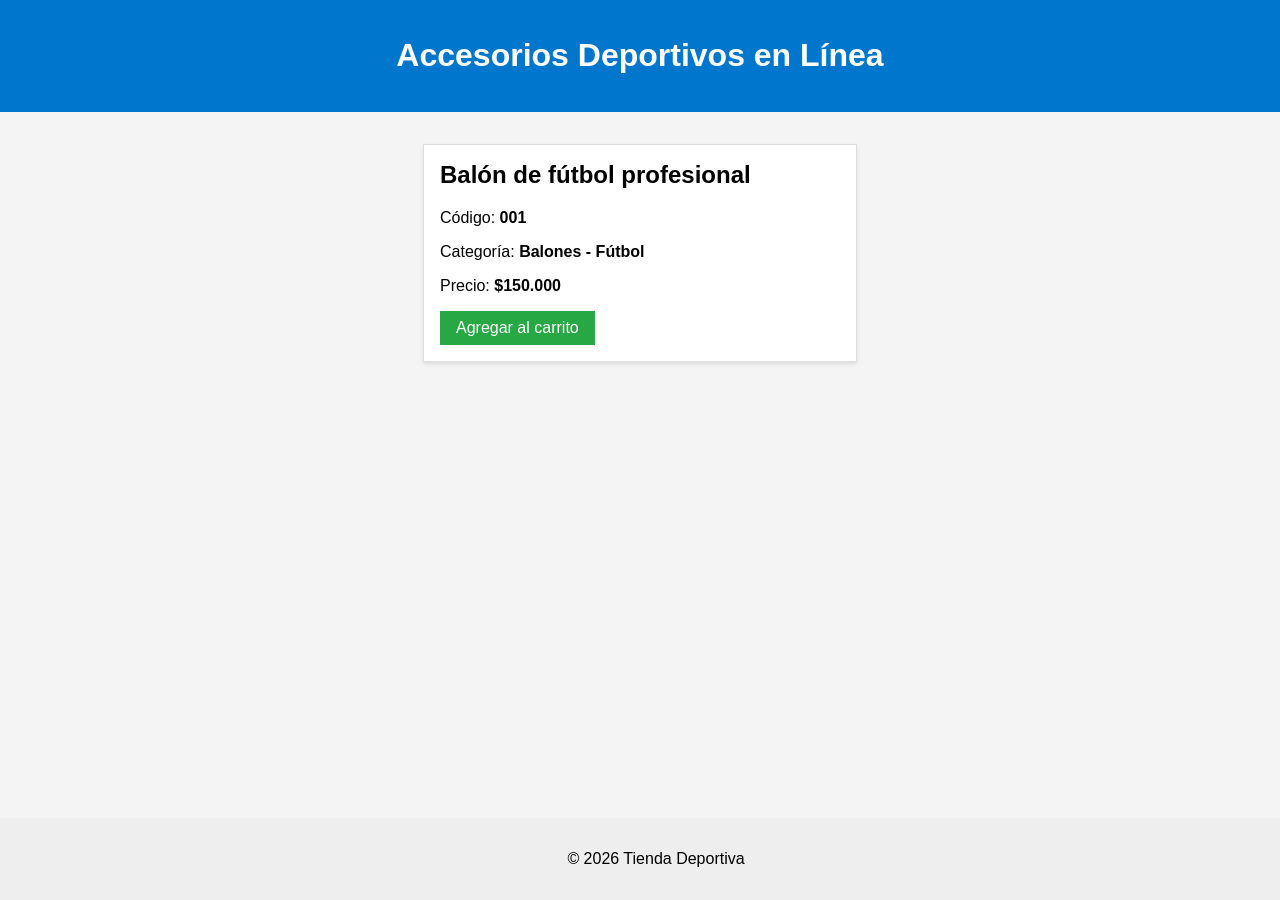
<file: Week 1/index.html>
<!DOCTYPE html>
<html lang="es">
<head>
  <meta charset="UTF-8">
  <meta name="viewport" content="width=device-width, initial-scale=1.0">
  <title>Tienda de Accesorios Deportivos</title>
  <link rel="stylesheet" href="styles.css">
</head>
<body>
  <header>
    <h1>Accesorios Deportivos en Línea</h1>
  </header>
  <main>
    <section class="product-card">
      <h2>Balón de fútbol profesional</h2>
      <p>Código: <strong>001</strong></p>
      <p>Categoría: <strong>Balones - Fútbol</strong></p>
      <p>Precio: <strong>$150.000</strong></p>
      <button id="add-cart">Agregar al carrito</button>
    </section>
  </main>
  <footer>
    <p>&copy; 2026 Tienda Deportiva</p>
  </footer>
  <script src="script.js"></script>
</body>
</html>
</file>
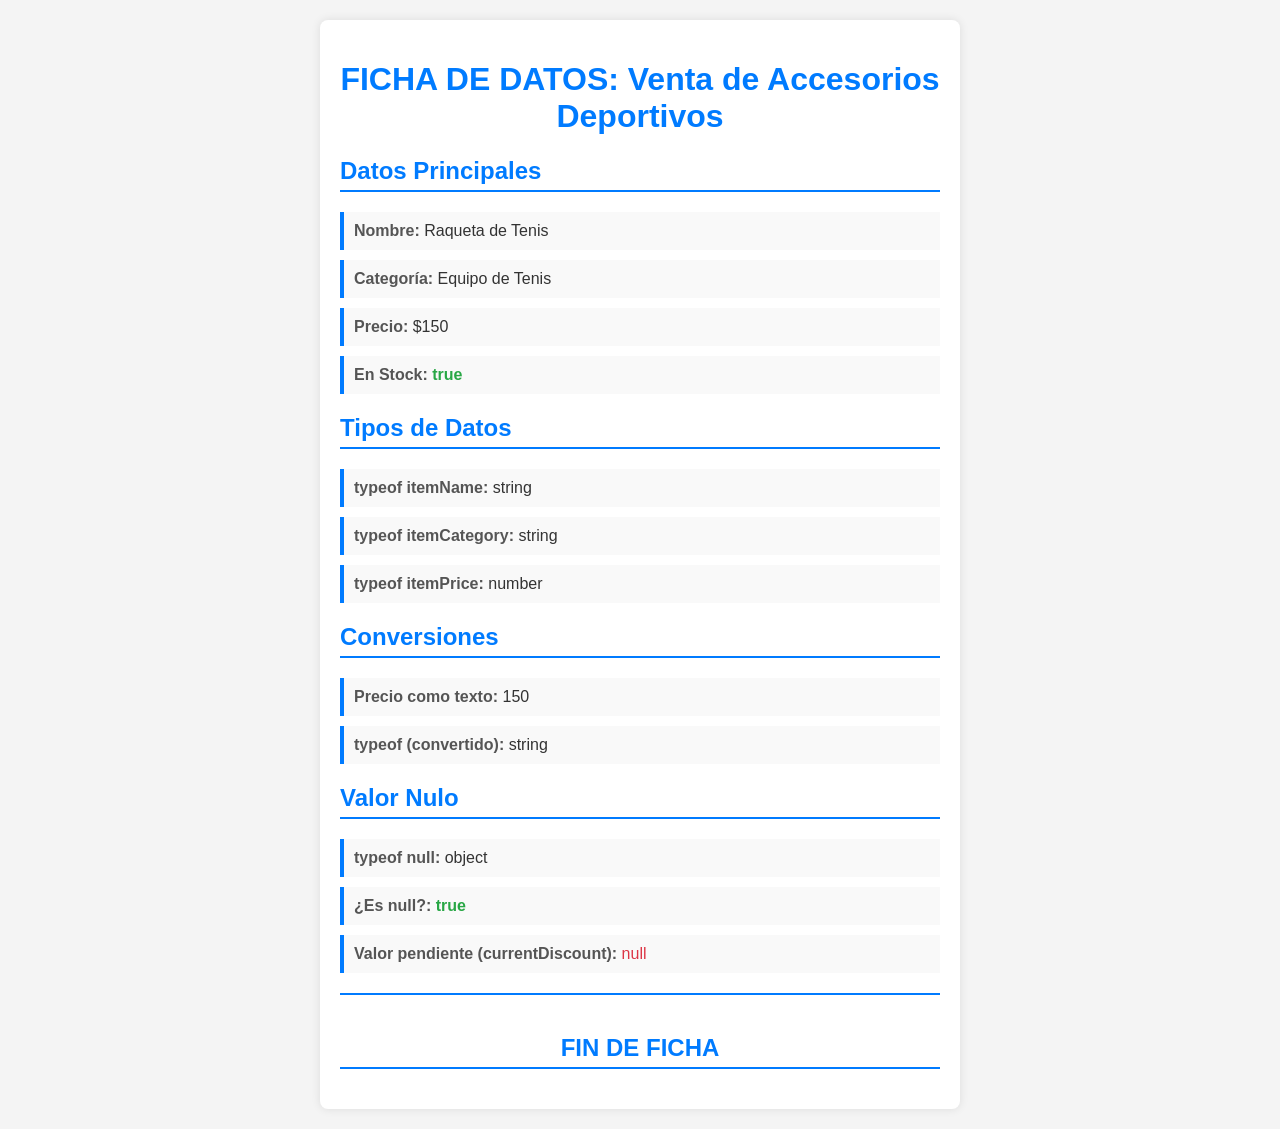
<file: Week 2/index.html>
<!DOCTYPE html>
<html lang="es">
<head>
    <meta charset="UTF-8">
    <meta name="viewport" content="width=device-width, initial-scale=1.0">
    <title>Ficha de Datos: Venta de Accesorios Deportivos</title>
    <link rel="stylesheet" href="styles.css">
</head>
<body>
    <div class="container">
        <h1>FICHA DE DATOS: Venta de Accesorios Deportivos</h1>
        
        <div class="section">
            <h2>Datos Principales</h2>
            <div class="data-item">
                <strong>Nombre:</strong> Raqueta de Tenis
            </div>
            <div class="data-item">
                <strong>Categoría:</strong> Equipo de Tenis
            </div>
            <div class="data-item">
                <strong>Precio:</strong> $150
            </div>
            <div class="data-item">
                <strong>En Stock:</strong> <span class="highlight">true</span>
            </div>
        </div>
        
        <div class="section">
            <h2>Tipos de Datos</h2>
            <div class="data-item">
                <strong>typeof itemName:</strong> string
            </div>
            <div class="data-item">
                <strong>typeof itemCategory:</strong> string
            </div>
            <div class="data-item">
                <strong>typeof itemPrice:</strong> number
            </div>
        </div>
        
        <div class="section">
            <h2>Conversiones</h2>
            <div class="data-item">
                <strong>Precio como texto:</strong> 150
            </div>
            <div class="data-item">
                <strong>typeof (convertido):</strong> string
            </div>
        </div>
        
        <div class="section">
            <h2>Valor Nulo</h2>
            <div class="data-item">
                <strong>typeof null:</strong> object
            </div>
            <div class="data-item">
                <strong>¿Es null?:</strong> <span class="highlight">true</span>
            </div>
            <div class="data-item">
                <strong>Valor pendiente (currentDiscount):</strong> <span class="null-value">null</span>
            </div>
        </div>
        
        <div class="section" style="text-align: center; border-top: 2px solid #007bff; padding-top: 20px;">
            <h2>FIN DE FICHA</h2>
        </div>
    </div>
</body>
</html>
</file>
<file: Week 1/styles.css>
/* estilos básicos para la página de la tienda */
body {
  font-family: Arial, sans-serif;
  background: #f4f4f4;
  margin: 0;
  padding: 0;
}
header {
  background: #0077cc;
  color: #fff;
  padding: 1rem;
  text-align: center;
}
main {
  padding: 1rem;
}
.product-card {
  background: #fff;
  border: 1px solid #ddd;
  padding: 1rem;
  max-width: 400px;
  margin: 1rem auto;
  box-shadow: 0 2px 4px rgba(0,0,0,0.1);
}
.product-card h2 {
  margin-top: 0;
}
button {
  background: #28a745;
  color: #fff;
  border: none;
  padding: 0.5rem 1rem;
  cursor: pointer;
  font-size: 1rem;
}
button:hover {
  background: #218838;
}
footer {
  text-align: center;
  padding: 1rem;
  background: #eee;
  position: fixed;
  bottom: 0;
  width: 100%;
}
</file>
<file: Week 2/styles.css>
body {
    font-family: Arial, sans-serif;
    background-color: #f4f4f4;
    color: #333;
    margin: 0;
    padding: 20px;
}

.container {
    max-width: 600px;
    margin: 0 auto;
    background-color: white;
    padding: 20px;
    border-radius: 8px;
    box-shadow: 0 0 10px rgba(0,0,0,0.1);
}

h1 {
    text-align: center;
    color: #007bff;
}

.section {
    margin-bottom: 20px;
}

.section h2 {
    border-bottom: 2px solid #007bff;
    padding-bottom: 5px;
    color: #007bff;
}

.data-item {
    margin: 10px 0;
    padding: 10px;
    background-color: #f9f9f9;
    border-left: 4px solid #007bff;
}

.data-item strong {
    color: #555;
}

.highlight {
    color: #28a745;
    font-weight: bold;
}

.null-value {
    color: #dc3545;
}
</file>
